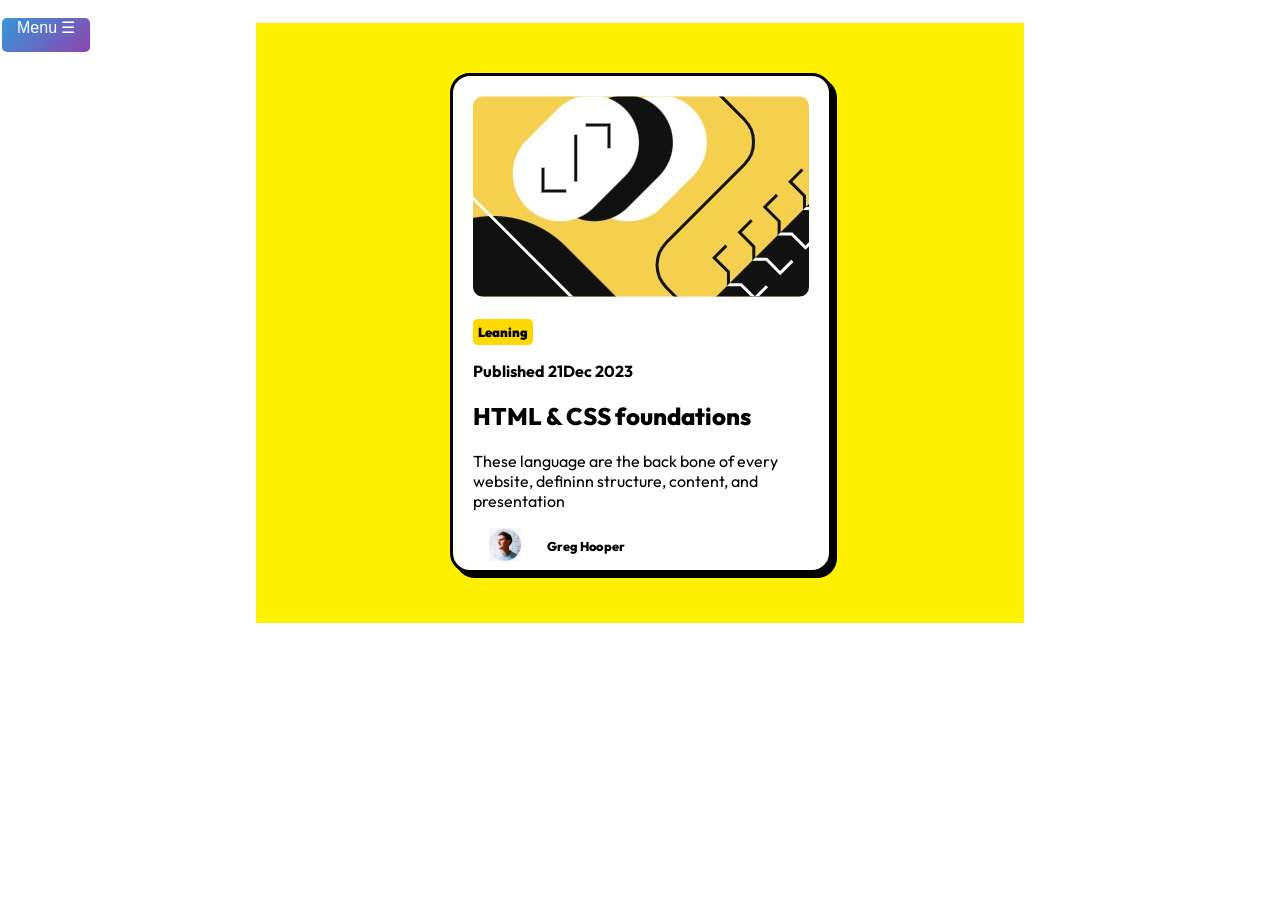
<file: card.html>
<!DOCTYPE html>
<html lang="en">
<head>
    <meta charset="UTF-8">
    <meta name="viewport" content="width=device-width, initial-scale=1.0">
    <title>Learning How CSS</title>
    <link rel="stylesheet" href="card.css">
    <link href="https://fonts.googleapis.com/css2?family=outfit:wgh@400;700&display=swap" rel="stylesheet">
</head>
<body>
     <!-- Navigation Bar -->
     <nav>
                <div class="dropdown">
                    <button
                    class="dropbtn">Menu &#9776;</button>
                    <div 
                    class="dropdown-content">
                    <a href="index.html">Home</a>
                    <a href="CV.html">My CV</a>
                    <a href="timeTracking-dashboard.html">Time Tracking Dashboard</a>
                    <a href="card.html">Cards</a>
                    <a href="diyFlex-box.html">DIY Flexbox</a>
                    <a href="flexcars.html">Flexbox Cars</a>
                    <a href="table.html">Table</a>
                    <a href="hospitalReg-form.html">Hospital Registration Form</a>
                    <a href="schoolReg-form.html">School Registration Form</a>
                    <a href="webDev-wikipedia.html">Web Development Wikipedia</a>
                </div> 
                
            </div> 
        </nav>

    <div class="mainbackground">
        <div class="cardcontent">
            <div>
                <img src="/src/images/image.jpg/ClassWorkImage.jpg" alt="Image of a card" class="image1">
            </div>
            <br>
            <span class="leaning">Leaning</span>
            <br>
            <br>
            <p><strong>Published 21Dec 2023</strong></p>
            <br>
            <h2>HTML & CSS foundations</h2>
            <br>
            <p>These language are the back bone of every website, defininn structure, content, and presentation</p>
            <div class="gregimage">
                <section class="image2">
                    <img src="/src/images/image.jpg/ClassWorkImage.2.jpg" alt="Picture of a man">
                </section>
                <section class="greghooper">
                    <span>Greg Hooper</span>
                </section>
            </div>
        </div>
    </div>  
</body>

</html>
</file>
<file: card.css>
*{
    margin: 0;
    padding: 0;
    box-sizing: border-box;
}

nav {
    padding: 2px;
    text-align: left;
    border-radius: 5px;
}
/* Dropdown Button*/
.dropbtn {
    background: linear-gradient(135deg, #3498db, #8e44ad);
    color: white;
    padding: 15px 15px;
    font-size: 16px;
    border: none;
    cursor: pointer;
    border-radius: 5px;
    margin-top: 0;
    padding-top: 0;
}
/* Dropdown Ontainer */
.dropdown {
    position: relative;
    display: inline-block;
    position: absolute;
    /* right: 1%; */
    top: 2%;
}
/* Dropdown Content (Hidden by Default) */
.dropdown-content {
    display: none;
    position: absolute;
    background-color: rgb(183, 181, 181);
    min-width: 150px;
    box-shadow: 0px 8px 16px rgba(0, 0, 0, 0.2);
    z-index: 1;
}
/* Dropdown Links */
.dropdown-content a {
    color: black;
    padding: 15px 20px;
    text-decoration: none;
    display: block;
}
/* Change Color on hover */
.dropdown-content a:hover {
    background-color: #ddd;
}
/* Show dropdown when hovering */
.dropdown:hover .dropdown-content {
    display: block;
}
/* Change Color on hover */
.dropdown-content a:hover {
    background-color: #ddd;
}
/* Show dropdown when hovering */
.dropdown:hover .dropdown-content {
    display: block;
}

.mainbackground {
    height: 600px;
    width: 500px;
    background-color: rgb(255, 240, 0);
    position: relative;
    padding-left: 30%;
    padding-right: 30%;
    align-items: center;
    display: flex;
    margin-right: 30%;
    margin-left: 20%;
    margin-top: 1.5%;
}
.cardcontent {
    background-color: white;
    height: 500px;
    width: 400px;
    border-radius: 20px;
    border: solid 3px black;
    margin-left: -190px;
    box-shadow: 5px 5px;
    font-family: 'outfit', sans-serif;
}
.image1 {
    border-radius: 10px;   
}
.cardcontent {
    padding: 20px;
}
.gregimage {
    display: flex;
    align-items: center;
    transform-origin: left;
}
.greghooper {
    font-weight: 800;
    transform: scale(0.8);
}
.image2 {
    transform: scale(0.5);
}
.leaning {
    padding: 3px;
    border: solid 2px rgb(255, 217, 0);
    border-radius: 5px;
    background-color: rgb(255, 217, 0);
    font-weight: 900;
    font-size: small;
}
h2 {
    font-weight: 800;
}
</file>
